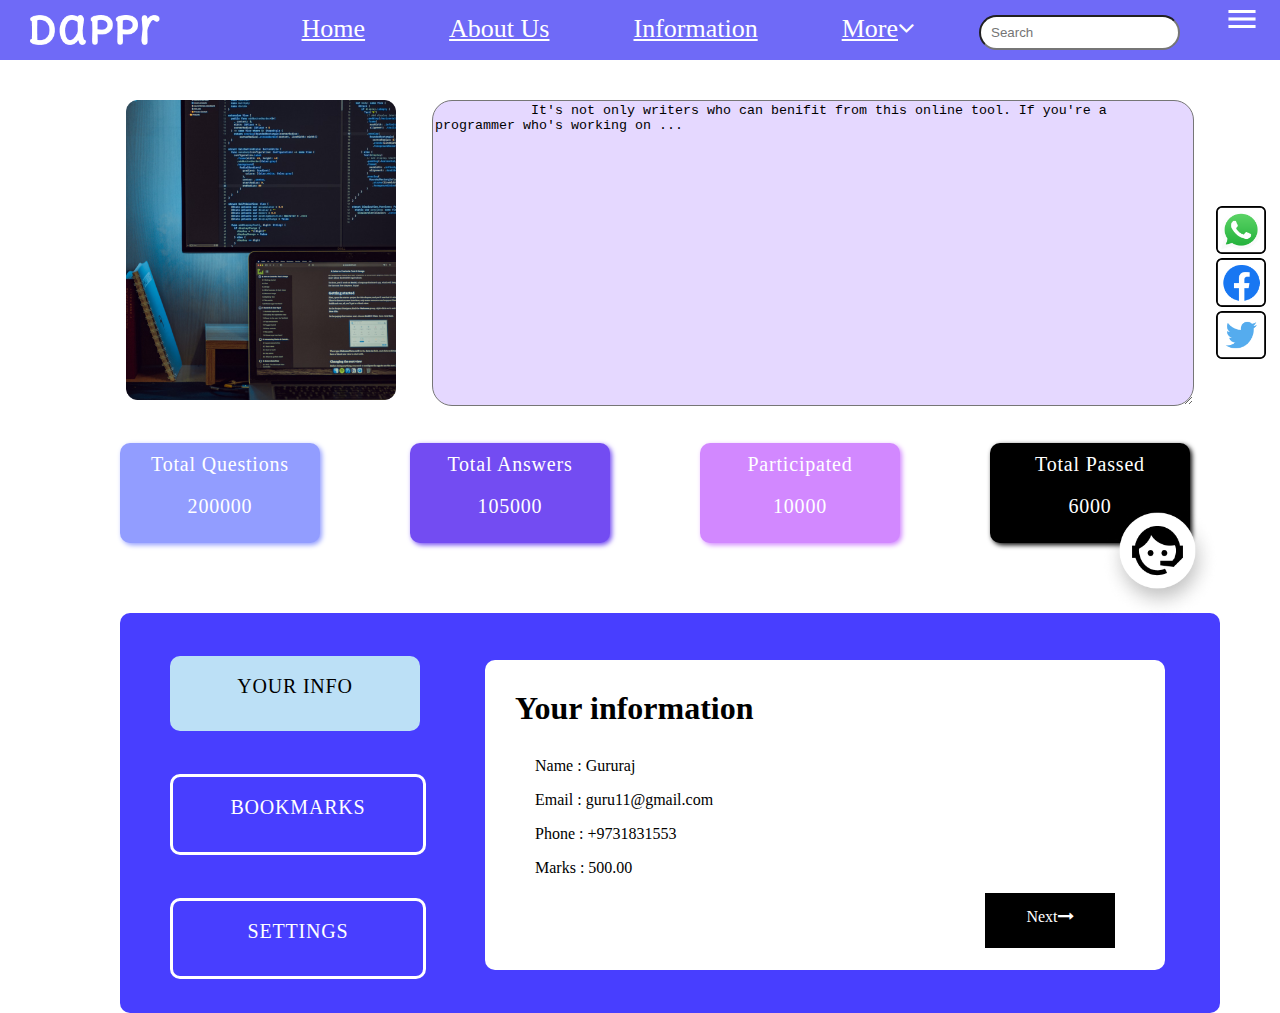
<file: index.html>
<!DOCTYPE html>
<html lang="en">
    <head>
        <meta charset="UTF-B">
        <meta name="viewport" content="with=device-width, initial-scale=1.0">
        <title>micro project-2</title>
        <link href="micro2.css" rel="stylesheet">
        <link rel="stylesheet" href="https://cdnjs.cloudflare.com/ajax/libs/font-awesome/4.7.0/css/font-awesome.min.css">
        <link rel="stylesheet" href="https://fonts.googleapis.com/icon?family=Material+Icons">
    </head>
    <body>
        <header>
            <img class="head_links" src="dappr.png" alt="image">
        <nav class="nav_links">
            <ul type="none">
                <li><a href="#Home">Home</a></li>
                <li><a href="#About Us">About Us</a></li>
                <li><a href="#Information">Information</a></li>
                <li><a href="#">More<i class="fa fa-angle-down"></i></a></li>
                <li><input class="class1" type="search" placeholder="Search" ></li>
                <li><i class="material-icons" style="font-size:36px">menu</i></li>
            </ul>
        </nav>
        </header>
        <div class="class2">
            <img class="class3" src="image 4.png" alt="image"><span></span><span></span>
            <textarea class="class4">
            It's not only writers who can benifit from this online tool. If you're a programmer who's working on ...
            </textarea>
        </div>
        <div class="class16">
            <img class="image2" src="S1.png" alt="image"><br>
            <img class="image3" src="S2.png" alt="image"><br>
            <img class="image4" src="S3.png" alt="image"><br>
        </div>
        <div class="class5"> 
            <div class="class6">Total Questions 200000</div>
            <div class="class7">Total Answers<br> 105000</div>
            <div class="class8">Participated <br> 10000</div>
            <div class="class9">Total Passed <br> 6000</div>
        </div>
        <footer class="class10">
            <div class="class15">
            <div class="class12">YOUR INFO</div>
            <div class="class13">BOOKMARKS</div>
            <div class="class14">SETTINGS</div>
            </div>
            <div class="class11">
                <h1 class="main1">Your information</h1>
                <div class="main2">
                <p>Name     : Gururaj</p>
                <p>Email    : guru11@gmail.com</p>
                <p>Phone    : +9731831553</p>
                <p>Marks    : 500.00</p>
                </div>
                <div class="footer1">Next<i class="fa fa-long-arrow-right"></i> </div>
            </div>
        </footer>
        <img class="image1" src="Group 2.png" alt="image">
        
    </body>
</html>
</file>
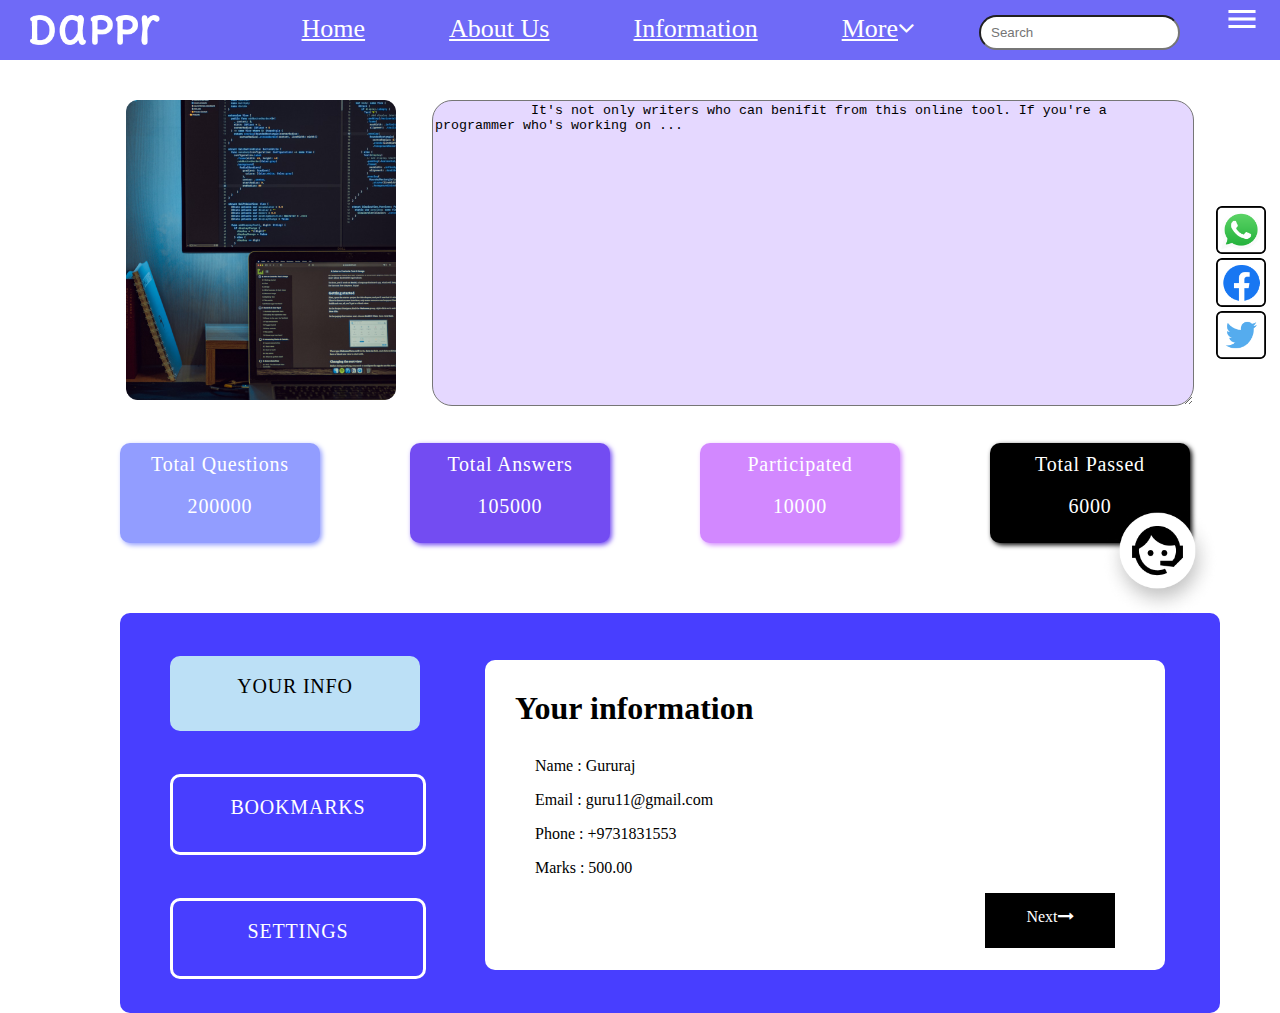
<file: micro2.html>
<!DOCTYPE html>
<html lang="en">
    <head>
        <meta charset="UTF-B">
        <meta name="viewport" content="with=device-width, initial-scale=1.0">
        <title>micro project-2</title>
        <link href="micro2.css" rel="stylesheet">
        <link rel="stylesheet" href="https://cdnjs.cloudflare.com/ajax/libs/font-awesome/4.7.0/css/font-awesome.min.css">
        <link rel="stylesheet" href="https://fonts.googleapis.com/icon?family=Material+Icons">
    </head>
    <body>
        <header>
            <img class="head_links" src="dappr.png" alt="image">
        <nav class="nav_links">
            <ul type="none">
                <li><a href="#Home">Home</a></li>
                <li><a href="#About Us">About Us</a></li>
                <li><a href="#Information">Information</a></li>
                <li><a href="#">More<i class="fa fa-angle-down"></i></a></li>
                <li><input class="class1" type="search" placeholder="Search" ></li>
                <li><i class="material-icons" style="font-size:36px">menu</i></li>
            </ul>
        </nav>
        </header>
        <div class="class2">
            <img class="class3" src="image 4.png" alt="image"><span></span><span></span>
            <textarea class="class4">
            It's not only writers who can benifit from this online tool. If you're a programmer who's working on ...
            </textarea>
        </div>
        <div class="class16">
            <img class="image2" src="S1.png" alt="image"><br>
            <img class="image3" src="S2.png" alt="image"><br>
            <img class="image4" src="S3.png" alt="image"><br>
        </div>
        <div class="class5"> 
            <div class="class6">Total Questions 200000</div>
            <div class="class7">Total Answers<br> 105000</div>
            <div class="class8">Participated <br> 10000</div>
            <div class="class9">Total Passed <br> 6000</div>
        </div>
        <footer class="class10">
            <div class="class15">
            <div class="class12">YOUR INFO</div>
            <div class="class13">BOOKMARKS</div>
            <div class="class14">SETTINGS</div>
            </div>
            <div class="class11">
                <h1 class="main1">Your information</h1>
                <div class="main2">
                <p>Name     : Gururaj</p>
                <p>Email    : guru11@gmail.com</p>
                <p>Phone    : +9731831553</p>
                <p>Marks    : 500.00</p>
                </div>
                <div class="footer1">Next<i class="fa fa-long-arrow-right"></i> </div>
            </div>
        </footer>
        <img class="image1" src="Group 2.png" alt="image">
        
    </body>
</html>
</file>
<file: micro2.css>
body{
    margin: 0;
    box-sizing: border-box;
}
header{
    display: flex;
    justify-content: space-between;
    align-items: center;
    width: 100%;
    height: 60px;
    position: fixed;
    top: 0;
    background-color: #6F6AF7;
}
.head_links{
    height: 30px;
    margin-left: 30px;
}
.nav_links li{
    display: inline-block;
    padding: 10px 20px;
    color: white;
}
.nav_links li a{
    color: white;
    font-family: DM Sans;
font-size: 26px;
font-weight: 200;
line-height: 37px;
letter-spacing: 0em;
text-align: left;
padding: 10px 20px;
}

.class1{
    border-radius: 50px;
    height: 35px;
    padding: 10px;
    margin-bottom: 10px;
}
.class2{
    display: flex;
    margin-top: 100px;
    justify-content: space-around;
    margin-left: 120px;
    margin-right: 80px;
}
.class3{
    height: 300px;
    width: 25%;
}
.class4{
    height: 300px;
    width: 70%;
    border-radius: 20px;
    background-color: #E5D8FF;
}
.class16{
  position: sticky;
  margin-left: 95%;
  margin-top: -200px;
  top: 55px;
}
.class16 img{
    width: 50px;
}
.class6{
    width: 200px;
    height: 100px;
    background-color:#929DFF;
    border-radius: 10px;
    font-family: DM Sans;
    font-family: DM Sans;
    font-size: 20px;
    font-weight: 500;
    line-height: 42px;
    letter-spacing: 0.04em;
    text-align: center;
    color: white;
    box-shadow: 2px 2px 5px #929DFF ;
}
.class7{
    width: 200px;
    height: 100px;
    background-color: #734CF2;
    border-radius: 10px;
    font-family: DM Sans;
    font-size: 20px;
    font-weight: 500;
    line-height: 42px;
    letter-spacing: 0.04em;
    text-align: center;
    color: white;
    box-shadow: 2px 2px 5px #734CF2;
}
.class8{
    width: 200px;
    height: 100px;
    background-color:  #D288FF; 
    border-radius: 10px;
    font-family: DM Sans;
    font-size: 20px;
    font-weight: 500;
    line-height: 42px;
    letter-spacing: 0.04em;
    text-align: center;
    color: white;
    box-shadow: 2px 2px 5px #D288FF;
}
.class9{
    width: 200px;
    height: 100px;
    background-color: #000000;
    border-radius: 10px;
    font-family: DM Sans;
    font-size: 20px;
    font-weight: 500;
    line-height: 42px;
    letter-spacing: 0.04em;
    text-align: center;
    color: white;
    box-shadow: 2px 2px 5px #000000;
}
.image1{
    position: fixed;
    width: 120px;
    height: 120px;
    top: 500px;
    left: 1100px;
}
.class5{
    display: flex;
    margin-top: 80px;
    margin-left: 30px;
    justify-content: space-evenly;
}
.class10{
    background-color: #483EFF;
    width: 1100px;
    height: 400px;
    border-radius: 10px;
    position: relative;
    left: 120px;
    top: 70px;
    
}
.class15{
    display: flex;
    flex-direction: column;
    margin-left: 50px;
    justify-content: space-evenly;
}

.class12{
    width: 250px;
    height: 75px;
    background: #BCE0F6;
    margin-top: 43px;
    border-radius: 10PX;
    font-family: DM Sans;
font-size: 20px;
font-weight: 500;
line-height: 60px;
letter-spacing: 0.04em;
text-align: center;

}
.class13{
    width: 250px;
    height: 75px;
    background: #483EFF;
    margin-top: 43px;
    border: solid white;
    border-radius: 10PX;
    font-family: DM Sans;
font-size: 20px;
font-weight: 500;
line-height: 60px;
letter-spacing: 0.04em;
text-align: center;
color: white;
}
.class14{
    width: 250px;
    height: 75px;
    background: #483EFF;
    margin-top: 43px;
    border: solid white;
    border-radius: 10PX;
    font-family: DM Sans;
font-size: 20px;
font-weight: 500;
line-height: 60px;
letter-spacing: 0.04em;
text-align: center;
color: white;
}
.class11{
    width: 680px;
    height: 310px;
    background-color: white;
    position: relative;
    top: -340px;
    left: 365px;
    border-radius: 10PX;
}
.footer1{
    width: 130px;
    height: 40px;
    color: white;
    background-color: black;
    text-align: center;
    position: relative;
    left: 500px;
    padding-top: 15px;
}
.main2{
    position: relative;
    margin-left: 50px;
    margin-top: 60px;
}
.main1{
    margin-left: 30px;
    position: relative;
    top: 30px;
}
</file>
